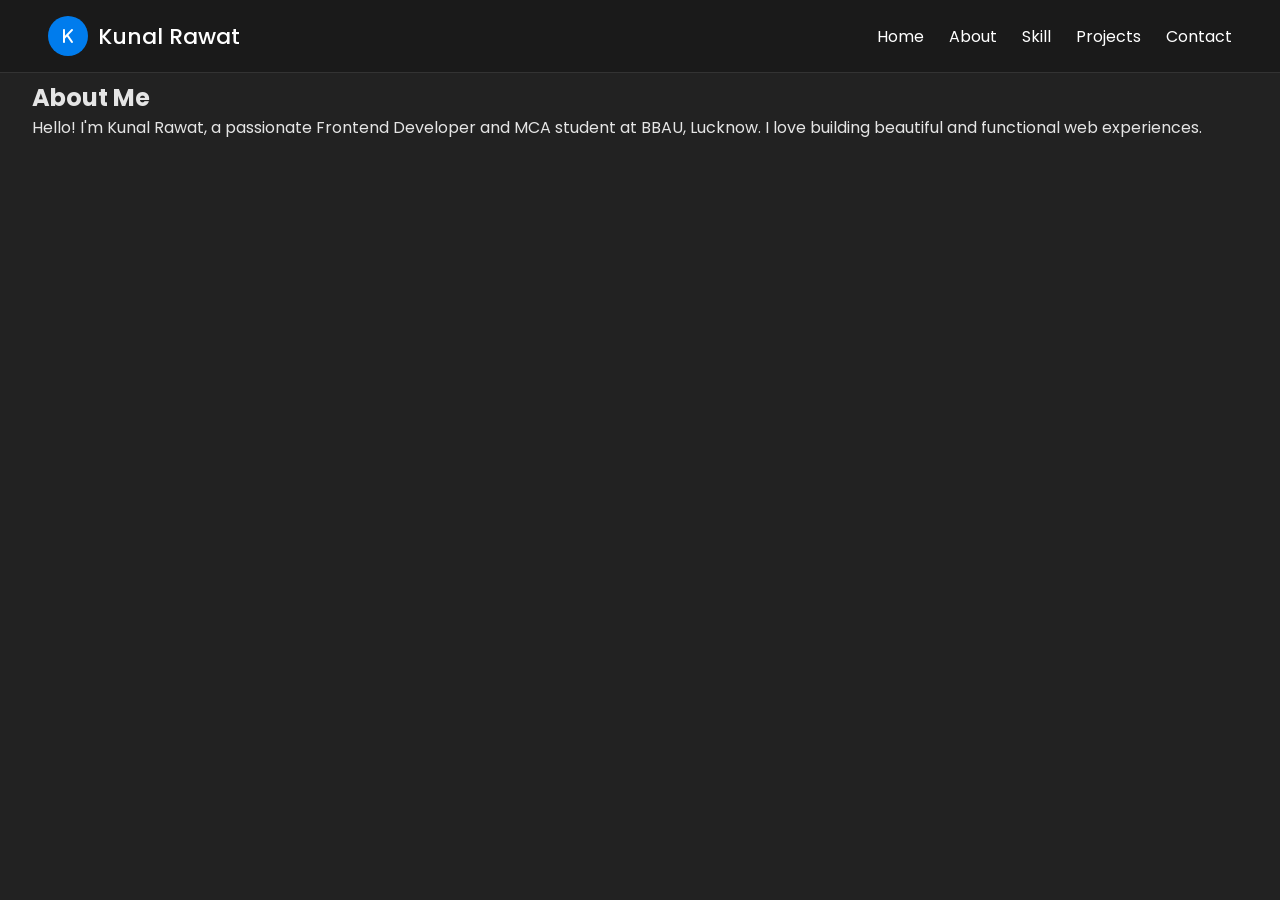
<file: about.html>
<!DOCTYPE html>
<html lang="en">
<head>
    <meta charset="UTF-8">
    <meta name="viewport" content="width=device-width, initial-scale=1.0">
    <title>About - Kunal Rawat</title>
    <link rel="stylesheet" href="style.css">
    <link rel="stylesheet" href="https://cdnjs.cloudflare.com/ajax/libs/font-awesome/6.7.2/css/all.min.css">
</head>
<body>
    <div class="hero-header">
        <div class="wrapper">
            <header>
                <!-- ...same logo and navbar as index.html... -->
                <div class="logo">
                    <i class="fa-solid fa-k"></i>
                    <div class="logo-text">Kunal Rawat</div>
                </div>
                <nav>
                    <div class="togglebtn">
                        <span></span>
                        <span></span>
                        <span></span>
                    </div>
                    <ul class="navlinks">
                        <li><a href="index.html">Home</a></li>
                        <li><a href="about.html">About</a></li>
                        <!-- <li><a href="education.html">Education</a></li> -->
                        <li><a href="skill.html">Skill</a></li>
                        <li><a href="projects.html">Projects</a></li>
                        <li><a href="contact.html">Contact</a></li>
                    </ul>
                </nav>
            </header>
            <section id="about" style="color:#e5e5e5; padding:60px 0;">
                <h2>About Me</h2>
                <p>
                    Hello! I'm Kunal Rawat, a passionate Frontend Developer and MCA student at BBAU, Lucknow. I love building beautiful and functional web experiences.
                </p>
            </section>
        </div>
    </div>
    <script src="script.js"></script>
</body>
</html>
</file>
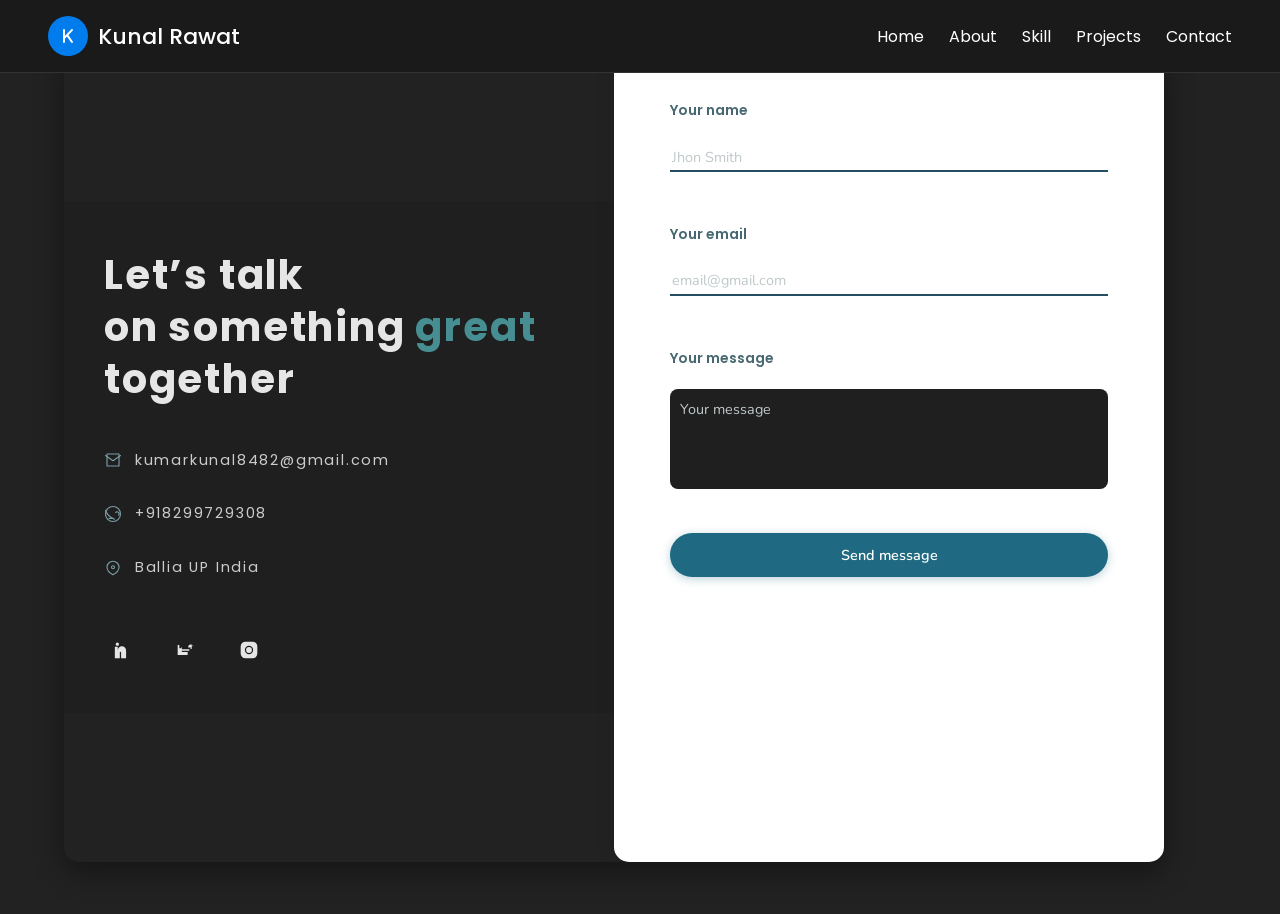
<file: contact.html>
<!DOCTYPE html>
<html lang="en">

<head>
    <meta charset="UTF-8" />
    <meta name="viewport" content="width=device-width, initial-scale=1.0" />
    <title>Contact - Kunal Rawat</title>
    <link rel="stylesheet" href="style.css" />
    <link rel="stylesheet" href="contact.css" />
    <link rel="stylesheet" href="https://cdnjs.cloudflare.com/ajax/libs/font-awesome/6.7.2/css/all.min.css" />
</head>

<body>
    <div class="hero-header">
        <div class="wrapper">
            <header>
                <!-- ...same logo and navbar... -->
                <div class="logo">
                    <i class="fa-solid fa-k"></i>
                    <div class="logo-text">Kunal Rawat</div>
                </div>
                <nav>
                    <div class="togglebtn">
                        <span></span>
                        <span></span>
                        <span></span>
                    </div>
                    <ul class="navlinks">
                        <li><a href="index.html">Home</a></li>
                        <li><a href="about.html">About</a></li>
                        <!-- <li><a href="education.html">Education</a></li> -->
                        <li><a href="skill.html">Skill</a></li>
                        <li><a href="projects.html">Projects</a></li>
                        <li><a href="contact.html">Contact</a></li>
                    </ul>
                </nav>
            </header>
            <section id="contact" class="contact-section" style="color: #e5e5e5;">
                <main class="container" role="main">
                    <section class="left-side" aria-label="Contact information and introduction">
                        <h1>
                            Let’s talk<br />on something <span class="highlight">great</span
                ><br />together
              </h1>

              <div class="contact-info">
                <div>
                  <svg
                    aria-hidden="true"
                    focusable="false"
                    viewBox="0 0 24 24"
                    stroke-linecap="round"
                    stroke-linejoin="round"
                  >
                    <path d="M4 4h16v16H4z" fill="none" />
                    <polyline points="22,6 12,13 2,6" fill="none" />
                  </svg>
                  <span>kumarkunal8482@gmail.com</span>
        </div>
        <div>
            <svg aria-hidden="true" focusable="false" viewBox="0 0 24 24" stroke-linecap="round" stroke-linejoin="round">
                    <path d="M6.5 17.71a20.8 20.8 0 006 0" fill="none" />
                    <path d="M2 7a20.7 20.7 0 0 0 12 12" fill="none" />
                    <circle cx="12" cy="12" r="10" fill="none" />
                    <path d="M15.5 10a2.5 2.5 0 0 1 4 3.5" fill="none" />
                  </svg>
            <span>+918299729308</span>
        </div>
        <div>
            <svg aria-hidden="true" focusable="false" viewBox="0 0 24 24" stroke-linecap="round" stroke-linejoin="round">
                    <path
                      d="M12 21s8-4.426 8-10a8 8 0 1 0-16 0c0 5.574 8 10 8 10z"
                      fill="none"
                    />
                    <circle cx="12" cy="11" r="2" fill="none" />
                  </svg>
            <span>Ballia UP India</span>
        </div>
    </div>

    <nav class="social-icons" aria-label="Social media links">
        <a href="#" title="LinkedIn" aria-label="LinkedIn">
            <svg role="img" xmlns="http://www.w3.org/2000/svg" viewBox="0 0 24 24">
                    <path
                      d="M4 3a2 2 0 110 4 2 2 0 010-4zm0 5H1v14h6v-7.1c0-.395.2-.9.75-.9s.75.505.75.9V22h6v-9.5c0-2.79-2.21-5-5-5s-5 2.21-5 5V8z"
                      fill="currentColor"
                    />
                  </svg>
        </a>
        <a href="#" title="Behance" aria-label="Behance">
            <svg role="img" xmlns="http://www.w3.org/2000/svg" viewBox="0 0 24 24">
                    <path
                      d="M2 6v12h12v-3.5H7v-1.5h9v-2H7v-2h7.5V9H6v1H4v-4zM14.225 7h2.45c.45 0 .75.04 1 .25a1.06 1.06 0 01.325.775 1.086 1.086 0 01-1.11 1.09H16c.545 0 .753-.09 1-.25a1.024 1.024 0 00.325-.75c0-.553-.224-.95-.917-1.26zM18.15 9c.465 0 .9.395.9.945 0 .54-.335.94-.9.94-.545 0-.9-.4-.9-.94 0-.55.355-.945.9-.945zM19 6v3H14.675v-.5a2.522 2.522 0 016.3-.175v-1C20.7 7.0 18 6 19 6z"
                      fill="currentColor"
                    />
                  </svg>
        </a>
        <a href="#" title="Instagram" aria-label="Instagram">
            <svg role="img" xmlns="http://www.w3.org/2000/svg" viewBox="0 0 24 24">
                    <path
                      d="M7.75 2h8.5A5.76 5.76 0 0122 7.75v8.5A5.76 5.76 0 0116.25 22h-8.5A5.76 5.76 0 012 16.25v-8.5A5.76 5.76 0 017.75 2zm4.25 5a5 5 0 100 10 5 5 0 000-10zm5.5-1a1.25 1.25 0 11-2.5 0 1.25 1.25 0 012.5 0zM12 8.5a3.5 3.5 0 11-3.5 3.5 3.5 3.5 0 013.5-3.5z"
                      fill="currentColor"
                    />
                  </svg>
        </a>
    </nav>
    </section>

    <form class="right-side" aria-labelledby="contact-form-title" action="#" method="post" novalidate>
        <label for="your-name">Your name</label>
        <input id="your-name" name="your-name" type="text" autocomplete="name" placeholder="Jhon Smith" required />

        <label for="your-email" style="margin-top: 1rem">Your email</label
              >
              <input
                id="your-email"
                name="your-email"
                type="email"
                autocomplete="email"
                placeholder="email@gmail.com"
                required
              />

              <label for="your-message" style="margin-top: 1rem"
                >Your message</label
              >
              <textarea
                id="your-message"
                name="your-message"
                placeholder="Your message"
                rows="4"
                required
              ></textarea>

              <button type="submit" aria-label="Send message">
                Send message
              </button>
            </form>
          </main>
        </section>
        </div>
    </div>
    <script src="script.js"></script>
</body>

</html>
</file>
<file: style.css>
@import url("https://fonts.googleapis.com/css2?family=Poppins:ital,wght@0,100;0,200;0,300;0,400;0,500;0,600;0,700;0,800;0,900;1,100;1,200;1,300;1,400;1,500;1,600;1,700;1,800;1,900&display=swap");

html {
    scroll-behavior: smooth;
}

section {
    padding: 40px 20px;
}

.navlinks li a.active {
  color: #007ced;
  border-bottom: 2px solid #007ced;
}


* {
    margin: 0;
    padding: 0;
    box-sizing: border-box;
    font-family: Poppins, sans-serif;
    text-decoration: none;
}

body {
    background: #222;
    overflow-x: hidden;
}


/* navbar */
/* ===== HEADER (FIXED) ===== */
header {
    display: flex;
    justify-content: space-between;
    /* flex: 1 1 100px; */
    /* margin: 4px; */
    padding: 1rem 3rem;
    position: fixed;
    top: 0;
    left: 0;
    width: 100%;
    background: #1a1a1a;
    z-index: 1000;
    border-bottom: 1px solid #333;
}

/* ===== WRAPPER ===== */
.wrapper {
    width: 1280px;
    max-width: 95%;
    margin: auto;
    padding: 20px 0;

    display: flex;
    justify-content: space-between;
    /* left-right */
    align-items: center;
}

/* ===== LOGO ===== */
.logo {
    display: flex;
    align-items: center;
    color: #fff;
}

.logo i {
    width: 40px;
    height: 40px;
    background: #007ced;
    border-radius: 50%;
    display: flex;
    align-items: center;
    justify-content: center;
    margin-right: 10px;
}

.logo-text {
    font-size: 22px;
    font-weight: 500;
}

/* ===== NAV ===== */
nav {
    display: flex;
    align-items: center;
}

/* ===== NAV LINKS ===== */
.navlinks {
    list-style: none;
    display: flex;
}

.navlinks li a {
    color: #fff;
    text-decoration: none;
    margin-left: 25px;
    font-size: 16px;
    transition: 0.3s;
}

.navlinks li a:hover,
.navlinks li a.active {
    color: #007ced;
}




/* ===== SMOOTH SCROLL ===== */
html {
    scroll-behavior: smooth;
}



/* container  */
.container {
    display: flex;
    justify-content: space-around;
    align-items: center;
    padding-top: 4rem;
}

.container .hero-pic {
    width: 300px;
    width: 300px;
    border-radius: 50%;
    overflow: hidden;
    border: 15px solid #444;
    box-shadow: 5px 7px 25px rgb(0, 0, 0, 0.5);
}

.hero-pic img {
    height: 100%;
    width: 100%;
    transition: 0.5s;
}

.hero-pic img:hover {
    transform: scale(1.2);
}

.hero-text {
    max-width: 500px;
    display: flex;
    flex-direction: column;
}

.hero-text h5 {
    color: #e5e5e5;
    font-size: 14px;
}

.hero-text h5 span {
    color: #007ced;
    font-size: 16px;
}

.hero-text h1 {
    color: #007ced;
    font-size: 3rem;
}

.hero-text p {
    color: #e5e5e5;
}

.btn-group {
    margin: 45px 10px;
    display: flex;
    flex-wrap: wrap;
    gap: 10px;
    justify-content: center;
}

.btn-group .btn {
    border-color: #d5d5d5;
    color: #fff;
    background-color: #333;
    padding: 12px 25px;
    margin: 5px 0;
    margin-right: 7px;
    border-radius: 30px;
    border: 2px solid #e5e5e5;
}

.btn.active {
    border: 2px solid #007ced;
}

.hero-text .social i {
    color: #e5e5e5;
    font-size: 18px;
    margin-right: 10px;
    transition: 0.5s;
}

.hero-text .social i:hover {
    color: #007ced;
    transform: rotate(360deg);
}

/* sidebar  */
.sidebar{
    position: fixed;
    top: 0;
    right: -100%;
    height: 100vh;
    width: 250px;
    background: rgba(255,255,255,0.1);
    backdrop-filter: blur(10px);
    transition: 0.3s;
    display: flex;
    flex-direction: column;
}

.sidebar.open{
    right: 0;
}

.sidebar li {
    list-style: none;
    width: 100%;
}

.sidebar li a {
    display: block;
    width: 100%;
    padding: 15px 20px;
    color: #ffffff;
    font-size: 16px;
    transition: 0.3s;
}


.sidebar li a:hover {
    background-color: #afafaf;
    color: white;
}

.menuButton {
    display: none;
}

@media (max-width: 800px){
    .hideOnmobile{
        display: none;
    }
    .menuButton{
        display: block;
    }
}

@media (max-width: 400px) {
    .sidebar {
        width: 100%;
    }

    .menuButton{
        display: block;
    }
}


/* Resposinve design & display navbar for small screen  */



@media (max-width: 768px) {
    .container {
        flex-direction: column;
        padding-top: 2rem;
    }

    .hero-text {
        padding: 40px 0px;
    }
}


/* contact section css */

.contact-section {
    display: flex;
    justify-content: space-between;
    align-items: stretch;
}


/* .contact-section div {
    width: 48%;
} */

.contact-section div img {
    max-width: 100%;
    border-radius: 5px;
}

form {
    background-color: #333;
    padding: 20px;
    border-radius: 5px;
    width: 100%;
    height: 100%;
}

form input {
    background-color: #444;
    color: #444;
    padding: 10px;
    border: none;
    border-radius: 5px;
    margin-bottom: 10px;
    width: 100%;
}

form textarea {
    background-color: #444;
    display: block;
    color: #444;
    padding: 10px;
    border: none;
    border-radius: 5px;
    margin-bottom: 10px;
    width: 100%;
}

form button {
    background-color: #007ced;
    color: #444;
    padding: 10px 20px;
    border: none;
    border-radius: 5px;
    cursor: pointer;
    transition: background-color 0.3s ease;
}

form button:hover {
    background-color: #005bb5;
    transition: background-color 0.3s ease;
}

form button:active {
    background-color: #004080;
    transition: background-color 0.3s ease;
}


/* css for about page */

.about-section {
    padding: 20px;
    max-width: 1200px;
    margin: 0 auto;
}

.main-title {
    font-family: 'Serif', serif;
    /* Use a font like Playfair Display */
    font-size: clamp(4rem, 15vw, 5rem);
    text-align: center;
    border-bottom: 1px solid #444;
    margin: 0;
    padding: 20px 0;
    letter-spacing: -2px;
}


/* Grid Layout */

.grid-container {
    display: grid;
    grid-template-columns: 1fr 1fr;
    /* Two equal columns */
    border-left: px solid #444;
    border-right: 0px solid #444;
}

.grid-item {
    padding: 20px;
    border-bottom: 1px solid #444;
    display: flex;
    flex-direction: column;
    justify-content: center;
}


/* Add the vertical line between columns */

.grid-item:nth-child(odd) {
    border-right: 1px solid #444;
}

.img-box img {
    width: 100%;
    filter: grayscale(100%);
    object-fit: cover;
}

.text-box p {
    font-size: 1.1rem;
    line-height: 1.6;
    color: #ccc;
    margin-bottom: 1.5rem;
}

@media (max-width: 768px) {
    .main-title {
        font-size: clamp(2rem, 8vw, 4rem);
        letter-spacing: 0;
    }

    .grid-container {
        grid-template-columns: 1fr;
        /* 1 column */
        border-left: none;
        border-right: none;
    }

    .grid-item {
        padding: 20px;
        border-right: none !important;
    }

    .grid-item:nth-child(odd) {
        border-right: none;
        /* remove middle line */
    }

    .img-box img {
        height: auto;
    }

    .text-box p {
        font-size: 1rem;
        text-align: center;
    }
}


/* education section css */

@import url('https://fonts.googleapis.com/css2?family=Jost:wght@200;300;400&display=swap');

#education {
    /* background: #181818; */
    padding: 80px 20px;
    font-family: 'Jost', sans-serif;
}

.edu-title {
    text-align: center;
    font-size: 3.5rem;
    color: #007ced;
    margin-bottom: 50px;
}


/* timeline container */

.timeline {
    position: relative;
    max-width: 900px;
    margin: auto;
    padding: 20px 0;
}


/* center line */

.timeline::before {
    content: "";
    position: absolute;
    left: 50%;
    width: 3px;
    height: 100%;
    background: linear-gradient(45deg, #00adb5, #00ffcc);
    transform: translateX(-50%);
}


/* timeline item */

.timeline-item {
    position: relative;
    width: 50%;
    padding: 20px 30px;
}


/* left side */

.timeline-item:nth-child(odd) {
    left: 0;
    text-align: right;
}


/* right side */

.timeline-item:nth-child(even) {
    left: 50%;
}


/* dot */

.timeline-dot {
    position: absolute;
    top: 25px;
    right: -8px;
    width: 15px;
    height: 15px;
    background: #00adb5;
    border-radius: 50%;
}


/* dot for right side */

.timeline-item:nth-child(even) .timeline-dot {
    left: -8px;
}


/* content box */

.timeline-content {
    background: #1a1a1a;
    padding: 20px;
    border-radius: 10px;
    color: #ccc;
    box-shadow: 5px 5px 15px #0d0d0d, -5px -5px 15px #222;
    transition: 0.3s;
}

.timeline-content:hover {
    transform: translateY(-5px);
}

.timeline-content h3 {
    color: #fff;
    margin-bottom: 5px;
}

.timeline-content span {
    font-size: 0.9rem;
    color: #aaa;
}

.timeline-content p {
    margin-top: 10px;
    line-height: 1.6;
}


/* 📱 mobile view */

@media (max-width: 768px) {
    .timeline::before {
        left: 10px;
    }

    .timeline-item {
        width: 100%;
        padding-left: 40px;
        text-align: left;
    }

    .timeline-item:nth-child(odd),
    .timeline-item:nth-child(even) {
        left: 0;
    }

    .timeline-dot {
        left: 0;
    }
}


/* SKill section css */

.new_skills .pinkBG {
    width: 90%;
    height: 650px;
    right: auto;
    position: absolute;
    top: auto;
    background-color: #007ced;
    left: 0px;
    bottom: 0px;
}

.new_skills * {
    font-family: Nunito, sans-serif;
}

.new_skills .text-blk {
    margin-top: 0px;
    margin-right: 0px;
    margin-bottom: 0px;
    margin-left: 0px;
    line-height: 25px;
    padding-top: 0px;
    padding-right: 0px;
    padding-bottom: 0px;
    padding-left: 0px;
}

.new_skills a {
    text-decoration-line: none;
    text-decoration-thickness: initial;
    text-decoration-style: initial;
    text-decoration-color: initial;
}

.new_skills .responsive-container-block {
    min-height: 75px;
    height: fit-content;
    width: 100%;
    padding-top: 10px;
    padding-right: 10px;
    padding-bottom: 10px;
    padding-left: 10px;
    display: flex;
    flex-wrap: wrap;
    margin-top: 0px;
    margin-right: auto;
    margin-bottom: 0px;
    margin-left: auto;
    justify-content: flex-start;
}

.new_skills .responsive-container-block.bigContainer {
    padding-top: 10px;
    padding-right: 30px;
    padding-bottom: 10px;
    padding-left: 30px;
}

.new_skills .responsive-container-block.Container {
    max-width: 1320px;
    padding-top: 0px;
    padding-right: 0px;
    padding-bottom: 0px;
    padding-left: 0px;
    margin-top: 50px;
    margin-right: auto;
    margin-bottom: 50px;
    margin-left: auto;
    align-items: center;
    flex-direction: row;
    justify-content: center;
}

.new_skills .responsive-container-block.imgContainer {
    width: 45%;
    position: relative;
    height: 700px;
    padding-top: 0px;
    padding-right: 0px;
    padding-bottom: 0px;
    padding-left: 0px;
}

.new_skills .responsive-container-block.textContainer {
    width: 55%;
    flex-direction: column;
    align-items: flex-start;
    margin-top: 0px;
    margin-right: 0px;
    margin-bottom: 0px;
    margin-left: 0px;
    padding-top: 0px;
    padding-right: 0px;
    padding-bottom: 0px;
    padding-left: 60px;
}

.new_skills .bigImg {
    height: 660px;
    width: 90%;
    position: absolute;
    bottom: 0px;
    right: 0px;
    left: auto;
    object-fit: cover;
    top: 0px;
}

.new_skills .text-blk.heading {
    font-size: 40px;
    line-height: 45px;
    font-weight: 700;
    margin-top: 0px;
    margin-right: 0px;
    margin-bottom: 20px;
    margin-left: 0px;
    color: rgb(189, 189, 189);
}

.new_skills .text-blk.subHeading {
    font-size: 18px;
    line-height: 24px;
    margin-top: 0px;
    margin-right: 0px;
    margin-bottom: 0px;
    margin-left: 0px;
}

.new_skills .viewMore {
    font-size: 16px;
    font-weight: 600;
    color: white;
    background-color: #007ced;
    padding-top: 13px;
    padding-right: 40px;
    padding-bottom: 13px;
    padding-left: 40px;
}

.new_skills .viewMore:hover {
    background-image: initial;
    background-position-x: initial;
    background-position-y: initial;
    background-size: initial;
    background-repeat-x: initial;
    background-repeat-y: initial;
    background-attachment: initial;
    background-origin: initial;
    background-clip: initial;
    background-color: #007ced;
}

.new_skills .textRow {
    display: flex;
    flex-direction: row;
    align-items: flex-start;
    justify-content: center;
    flex-wrap: nowrap;
    margin-top: 0px;
    margin-right: 0px;
    margin-bottom: 25px;
    margin-left: 0px;
}

.new_skills .bullet {
    width: 15px;
    height: 15px;
    margin-top: 0px;
    margin-right: 20px;
    margin-bottom: 0px;
    margin-left: 0px;
    border-top-left-radius: 50px;
    border-top-right-radius: 50px;
    border-bottom-right-radius: 50px;
    border-bottom-left-radius: 50px;
    border-top-width: 3px;
    border-right-width: 3px;
    border-bottom-width: 3px;
    border-left-width: 3px;
    border-top-style: solid;
    border-right-style: solid;
    border-bottom-style: solid;
    border-left-style: solid;
    border-top-color: #007ced;
    border-right-color: #007ced;
    border-bottom-color: #007ced;
    border-left-color: #007ced;
    border-image-source: initial;
    border-image-slice: initial;
    border-image-width: initial;
    border-image-outset: initial;
    border-image-repeat: initial;
    margin: 5px 20px 0 0;
}

.new_skills .textRow.last {
    margin-top: 0px;
    margin-right: 0px;
    margin-bottom: 50px;
    margin-left: 0px;
}

.new_skills .text-blk.bulletText {
    font-size: 18px;
    color: #ccc;
    line-height: 24px;
}

@media (max-width: 1024px) {
    .new_skills .pinkBG {
        height: 500px;
        width: 90%;
    }

    .new_skills .responsive-container-block.imgContainer {
        height: 550px;
    }

    .new_skills .bigImg {
        width: 80%;
        height: 400px;
    }

    .new_skills .responsive-container-block.textContainer {
        padding-top: 0px;
        padding-right: 20px;
        padding-bottom: 0px;
        padding-left: 60px;
    }

    .new_skills .text-blk.subHeading {
        margin-top: 0px;
        margin-right: 0px;
        margin-bottom: 30px;
        margin-left: 0px;
    }

    .new_skills .text-blk.heading {
        font-size: 38px;
        line-height: 45px;
    }

    .new_skills .responsive-container-block.textContainer {
        padding: 0 0 0 40px;
    }

    .new_skills .bigImg {
        height: 500px;
        width: 90%;
    }

    .new_skills .pinkBG {
        height: 500px;
        width: 90%;
    }
}

@media (max-width: 768px) {
    .new_skills .pinkBG {
        right: 2%;
        height: 500px;
    }

    .new_skills .responsive-container-block.Container {
        flex-direction: column;
        align-items: center;
        justify-content: center;
    }

    .new_skills .responsive-container-block.textContainer {
        width: 100%;
        padding-top: 0px;
        padding-right: 20px;
        padding-bottom: 0px;
        padding-left: 20px;
    }

    .new_skills .responsive-container-block.imgContainer {
        width: 80%;
        height: 600px;
        margin-top: 0px;
        margin-right: 69.7969px;
        margin-bottom: 30px;
        margin-left: 69.7969px;
    }

    .new_skills .bigImg {
        height: 450px;
    }

    .new_skills .pinkBG {
        height: 550px;
        width: 90%;
    }

    .new_skills .bigImg {
        height: 550px;
        width: 90%;
    }

    .new_skills .responsive-container-block.imgContainer {
        width: 100%;
        max-width: 550px;
        margin: 0 0 30px 0;
    }
}

@media (max-width: 500px) {
    .new_skills .bigImg {
        height: 380px;
        left: auto;
        width: 90%;
    }

    .new_skills .pinkBG {
        height: 360px;
        right: 0px;
    }

    .new_skills .responsive-container-block.imgContainer {
        width: 100%;
        margin-top: 0px;
        margin-right: 0px;
        margin-bottom: 30px;
        margin-left: 0px;
    }

    .new_skills .responsive-container-block.textContainer {
        padding-top: 0px;
        padding-right: 0px;
        padding-bottom: 0px;
        padding-left: 0px;
    }

    .new_skills .responsive-container-block.bigContainer {
        padding-top: 10px;
        padding-right: 20px;
        padding-bottom: 10px;
        padding-left: 20px;
    }

    .new_skills .text-blk.heading {
        font-size: 35px;
        line-height: 40px;
    }

    .new_skills .text-blk.subHeading {
        font-size: 16px;
        line-height: 20px;
    }

    .new_skills .viewMore {
        padding-top: 13px;
        padding-right: 0px;
        padding-bottom: 13px;
        padding-left: 0px;
        text-align: center;
        width: 70%;
    }

    .new_skills .responsive-container-block.imgContainer {
        height: 400px;
    }

    .new_skills .text-blk.bulletText {
        font-size: 16px;
        line-height: 20px;
    }

    .new_skills .bullet {
        margin: 5px 14px 0 0;
    }
}


/* project section */

#projects {
    padding: 60px 15px;
    text-align: center;
}

.project-title {
    font-size: 4rem;
    margin-bottom: 20px;
    color: #007ced;
}


/* GRID - 3 cards in one row */

.project-container {
    display: grid;
    grid-template-columns: repeat(3, 1fr);
    gap: 15px;
    max-width: 1000px;
    margin: auto;
}


/* CARD SMALL SIZE */

.project-card {
    background: #1b1b1b;
    padding: 12px;
    border-radius: 10px;
    transition: 0.3s;
}

.project-card:hover {
    transform: translateY(-5px);
}

.project-card img {
    width: 100%;
    height: 140px;
    /* fixed small height */
    object-fit: cover;
    border-radius: 8px;
}

.project-card h3 {
    margin: 10px 0 5px;
    font-size: 1rem;
    color: #fff;
}

.project-card p {
    font-size: 0.8rem;
    color: #bbb;
}

.tags {
    font-size: 0.7rem;
    color: #888;
    margin: 6px 0;
}

.btns a {
    font-size: 0.7rem;
    padding: 5px 10px;
    margin: 3px;
    border: 1px solid #555;
    border-radius: 5px;
    text-decoration: none;
    color: white;
}

.btns a:hover {
    background: white;
    color: black;
}


/* ✅ RESPONSIVE */


/* Tablet */

@media (max-width: 900px) {
    .project-container {
        grid-template-columns: repeat(2, 1fr);
    }
}


/* Mobile */

@media (max-width: 500px) {
    .project-container {
        grid-template-columns: 1fr;
    }
}


/* contact section css */

.contact-section {
    padding: 60px 20px;
}


/* Layout */

.contact-section .container {
    display: grid;
    grid-template-columns: 1fr 1fr;
    max-width: 1100px;
    margin: auto;
    border-radius: 15px;
    overflow: hidden;
}


/* LEFT SIDE */

.left-side {
    background: #1f1f1f;
    padding: 40px;
}

.left-side h1 {
    font-size: 2.5rem;
    line-height: 1.3;
    margin-bottom: 30px;
}

.highlight {
    color: #4db5ff;
}


/* Contact info */

.contact-info div {
    display: flex;
    align-items: center;
    gap: 8px;
    margin-bottom: 15px;
    color: #ccc;
}

.contact-info svg {
    width: 18px;
    height: 18px;
    /* stroke-width: 1.5; */
    stroke: #4db5ff;
}


/* Social icons */

.social-icons {
    margin-top: 25px;
}

.social-icons a {
    margin-right: 10px;
    color: #4db5ff;
    font-size: 18px;
}

.social-icons svg {
    width: 18px;
    height: 18px;
}


/* RIGHT SIDE */

.right-side {
    background: #e5e5e5;
    display: flex;
    flex-direction: column;
    width: 100%;
    max-width: 100%;
    padding: 30px;
    box-sizing: border-box;
    overflow: hidden;
}


/* Labels */

.right-side label {
    font-size: 14px;
    margin-bottom: 5px;
    color: #333;
}


/* Input style (LINE STYLE like your design) */

.right-side input {
    border: none;
    border-bottom: 2px solid #999;
    background: transparent;
    padding: 8px 5px;
    margin-bottom: 20px;
    outline: none;
    width: 100%;
    max-width: 100%;
    box-sizing: border-box;
}

.right-side textarea {
    border: none;
    background: #1f1f1f;
    color: white;
    border-radius: 8px;
    padding: 10px;
    margin-bottom: 20px;
    width: 100%;
    max-width: 100%;
    box-sizing: border-box;
}


/* Button */

.right-side button {
    background: #2f6f7e;
    color: white;
    padding: 12px;
    border: none;
    border-radius: 25px;
    cursor: pointer;
    /* margin: 15px; */

}

.right-side button:hover {
    opacity: 0.9;
}


/* ✅ RESPONSIVE */

@media (max-width: 900px) {
    .contact-section .container {
        grid-template-columns: 1fr;
    }

    .left-side,
    .right-side {
        padding: 30px;
    }

    .left-side h1 {
        font-size: 2rem;
    }
}

@media (max-width: 900px) {

    .left-side,
    .right-side {
        padding: 10px;
    }
}


/* loader + message css */
/* Loader */
.loader {
    width: 18px;
    height: 18px;
    border: 2px solid white;
    border-top: 2px solid transparent;
    border-radius: 50%;
    display: inline-block;
    animation: spin 0.6s linear infinite;
}

@keyframes spin {
    to {
        transform: rotate(360deg);
    }
}

/* Message */
#form-msg {
    margin-top: 10px;
    font-size: 14px;
}

/* Success */
.success {
    color: lightgreen;
}

/* Error */
.error {
    color: red;
}


/* footer css */
footer {
  background-color: #1a1a1a; /* slightly different from navbar/hero */
  color: #e5e5e5;
  padding: 15px 20px;
  font-family: Arial, sans-serif;
  font-size: 14px;
}

.footer-inline {
  display: flex;
  justify-content: space-between;
  align-items: center;
  max-width: 1200px;
  margin: auto;
}

.footer-inline span {
  font-weight: 500;
}

.social-icons a {
  margin-left: 10px;
  color: #e5e5e5;
  transition: 0.3s;
}

.social-icons a:hover {
  color: #007ced;
  transform: rotate(15deg);
}

/* Responsive for mobile */
@media (max-width: 768px) {
  .footer-inline {
    flex-direction: column;
    text-align: center;
    gap: 10px;
  }

  .social-icons a {
    margin-left: 8px;
    margin-right: 8px;
  }
}
</file>
<file: contact.css>
@import url("https://fonts.googleapis.com/css2?family=Nunito:wght@400;700&display=swap");

:root {
  --bg-color: #0f384c;
  --btn-bg: #1f6a82;
  --btn-bg-hover: #225e6f;
  --btn-text: #ffffff;
  --text-light: #a7c7c7;
  --text-medium: #7b9ea6;
  --text-dark: #e6e6e6;
  --input-border: #254f60;
  --input-border-focus: #378690;
  --tag-border: #3d6b7b;
  --tag-bg-active: #378690;
  --tag-text-active: #e6e6e6;
  --tag-text: #a7c7c7;
}

* {
  box-sizing: border-box;
}

.contact-section{
    padding: 2rem 2rem;
}

.container {
  display: flex;
  padding: 0;
  border-radius: 15px;
  width: 100vw;
  height: 90vh;
  overflow: hidden;
  background: transparent;
  box-shadow: 0 10px 30px rgb(0 0 0 / 0.4);
}

.left-side {
  /* background-color: var(--bg-color); */
  color: var(--text-dark);
  padding: 3rem 2.5rem;
  flex: 1.25;
  display: flex;
  flex-direction: column;
  justify-content: center;
  gap: 1rem;
  font-weight: 700;
  font-size: 2.25rem;
  line-height: 1.3;
  letter-spacing: 0.05em;
  user-select: none;
  font-family: "Nunito", sans-serif;
}
.left-side strong {
  color: var(--text-medium);
  font-weight: 700;
}
.left-side span.highlight {
  color: #478e92;
  font-weight: 700;
}

/* Contact info list */
.contact-info {
  display: flex;
  flex-direction: column;
  gap: 1.25rem;
  font-weight: 400;
  font-size: 0.9rem;
  color: var(--text-light);
}
.contact-info div {
  display: flex;
  align-items: center;
  gap: 0.8rem;
}
.contact-info svg {
  flex-shrink: 0;
  stroke: var(--text-medium);
  stroke-width: 1.5;
  width: 18px;
  height: 18px;
  fill: none;
}

/* Social icons */
.social-icons {
  margin-top: 2rem;
  display: flex;
  gap: 1.4rem;
}
.social-icons svg {
  width: 20px;
  height: 20px;
  fill: var(--text-medium);
  cursor: pointer;
  transition: fill 0.2s;
}
.social-icons svg:hover {
  fill: var(--tag-text-active);
}

/* Right side form card */
.right-side {
  background: #fff;
  flex: 1.75;
  padding: 3rem 3.5rem;
  border-radius: 15px 0 0 15px;
  display: flex;
  flex-direction: column;
  gap: 1rem;
  box-shadow: 0 0 20px rgb(0 0 0 / 0.1);
  font-weight: 400;
  color: #465d66;
  font-size: 0.9rem;
}
.right-side label {
  font-size: 0.875rem;
  font-weight: 600;
  margin-bottom: 0.25rem;
  display: block;
  user-select: none;
  color: #486871;
}

/* Tag buttons container */
.tags {
  display: flex;
  gap: 1rem;
  flex-wrap: wrap;
  margin-bottom: 0.75rem;
}
.tag {
  cursor: pointer;
  border: 1.5px solid var(--tag-border);
  border-radius: 50px;
  padding: 0.2rem 1.15rem;
  font-size: 0.85rem;
  user-select: none;
  font-weight: 600;
  line-height: 1.2;
  color: var(--tag-text);
  background: transparent;
  transition: all 0.25s ease;
  white-space: nowrap;
}
.tag.selected {
  background-color: var(--tag-bg-active);
  border-color: transparent;
  color: var(--tag-text-active);
}
.tag:hover {
  border-color: var(--tag-bg-active);
  color: var(--tag-bg-active);
}

/* Inputs - Name and Email */
input[type="text"],
input[type="email"] {
  font-weight: 400;
  font-family: "Nunito", sans-serif;
  width: 100%;
  font-size: 0.9rem;
  color: #333;
  border: none;
  border-bottom: 2px solid var(--input-border);
  background: transparent;
  padding: 0.35rem 0 0.2rem 0.1rem;
  outline-offset: 3px;
  outline-color: transparent;
  transition: outline-color 0.25s, border-color 0.25s;
  border-radius: 0;
}
input:focus {
  outline-color: var(--input-border-focus);
  border-bottom-color: var(--input-border-focus);
}
input::placeholder {
  color: #bfc8ca;
  font-weight: 400;
}

/* Textarea */
textarea {
  font-family: "Nunito", sans-serif;
  width: 100%;
  resize: none;
  min-height: 70px;
  border-radius: 6px;
  border: 1.8px solid var(--input-border);
  padding: 0.5rem;
  font-size: 0.9rem;
  color: #333;
  font-weight: 400;
  transition: border-color 0.25s;
  outline-offset: 2px;
  outline-color: transparent;
  font-weight: 400;
}
textarea:focus {
  border-color: var(--input-border-focus);
  outline-color: var(--input-border-focus);
}
textarea::placeholder {
  color: #bfc8ca;
  font-weight: 400;
}

/* Button */
button[type="submit"] {
  margin-top: 0.5rem;
  display: inline-block;
  background-color: var(--btn-bg);
  width: 100%;
  color: var(--btn-text);
  font-weight: 600;
  font-family: "Nunito", sans-serif;
  font-size: 0.9rem;
  border: none;
  border-radius: 30px;
  padding: 0.75rem 0;
  cursor: pointer;
  user-select: none;
  transition: background-color 0.25s ease;
  box-shadow: 0 2px 10px rgb(31 106 130 / 0.3);
  text-align: center;
}
button[type="submit"]:hover {
  background-color: var(--btn-bg-hover);
  box-shadow: 0 4px 20px rgb(31 106 130 / 0.5);
}

/* Responsive adjustments */
@media (max-width: 720px) {
  .container {
    flex-direction: column;
    box-shadow: none;
    border-radius: 0.75rem;
    background-color: var(--bg-color);
  }
  .left-side {
    flex: none;
    padding: 2rem 2.5rem 1rem 2.5rem;
    font-size: 1.75rem;
    border-radius: 0.75rem 0.75rem 0 0;
  }
  .right-side {
    border-radius: 0 0 0.75rem 0.75rem;
    padding: 2rem 2rem 2rem 2rem;
    margin-top: 0.5rem;
  }
}
</file>
